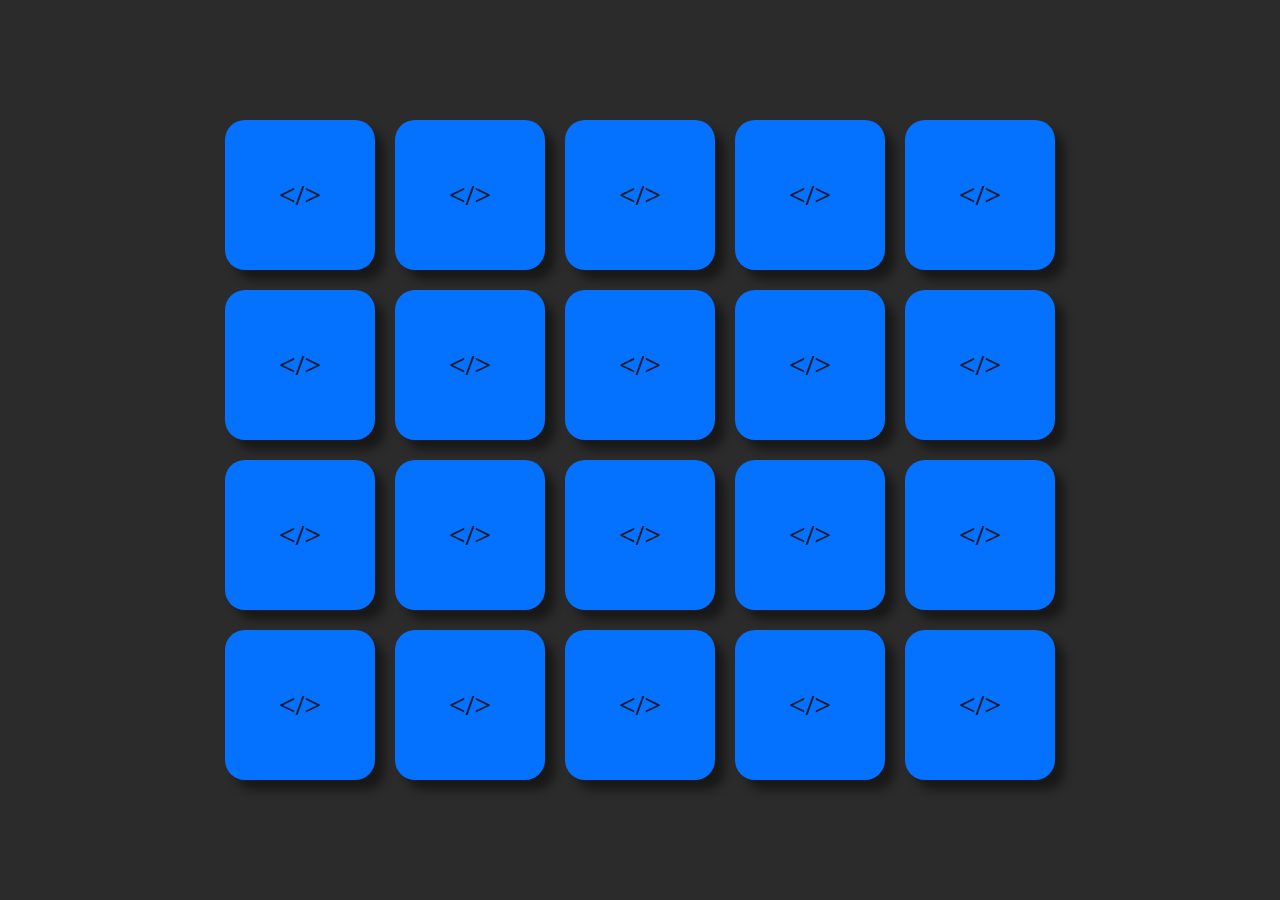
<file: index.html>
<!DOCTYPE html>
<html lang="pt">

<head>
    <meta charset="UTF-8">
    <meta http-equiv="X-UA-Compatible" content="IE=edge">
    <meta name="viewport" content="width=device-width, initial-scale=1.0">
    <link href="jodo_da_memorial.css" rel="stylesheet">
    <title>jogo da memoria</title>
</head>

<body>
    <div id="tabuleiro">
        <!--<div class="card" data-icon="react">
            <div class="front_card">
                <img class="icon" src="react.png">
            </div>
            <div class="back_card">
                &lt/&gt
            </div>-->
       </div>
    <div id="game_over">
        <div>parabens, voce completou o jogo</div>
        <button id="restart" onclick="restart()">restart</button>
    </div>
<script src="jogo_da_memoria_game.js"></script>
<script src="jogo_da_memoria.js"></script>
</body>

</html>
</file>
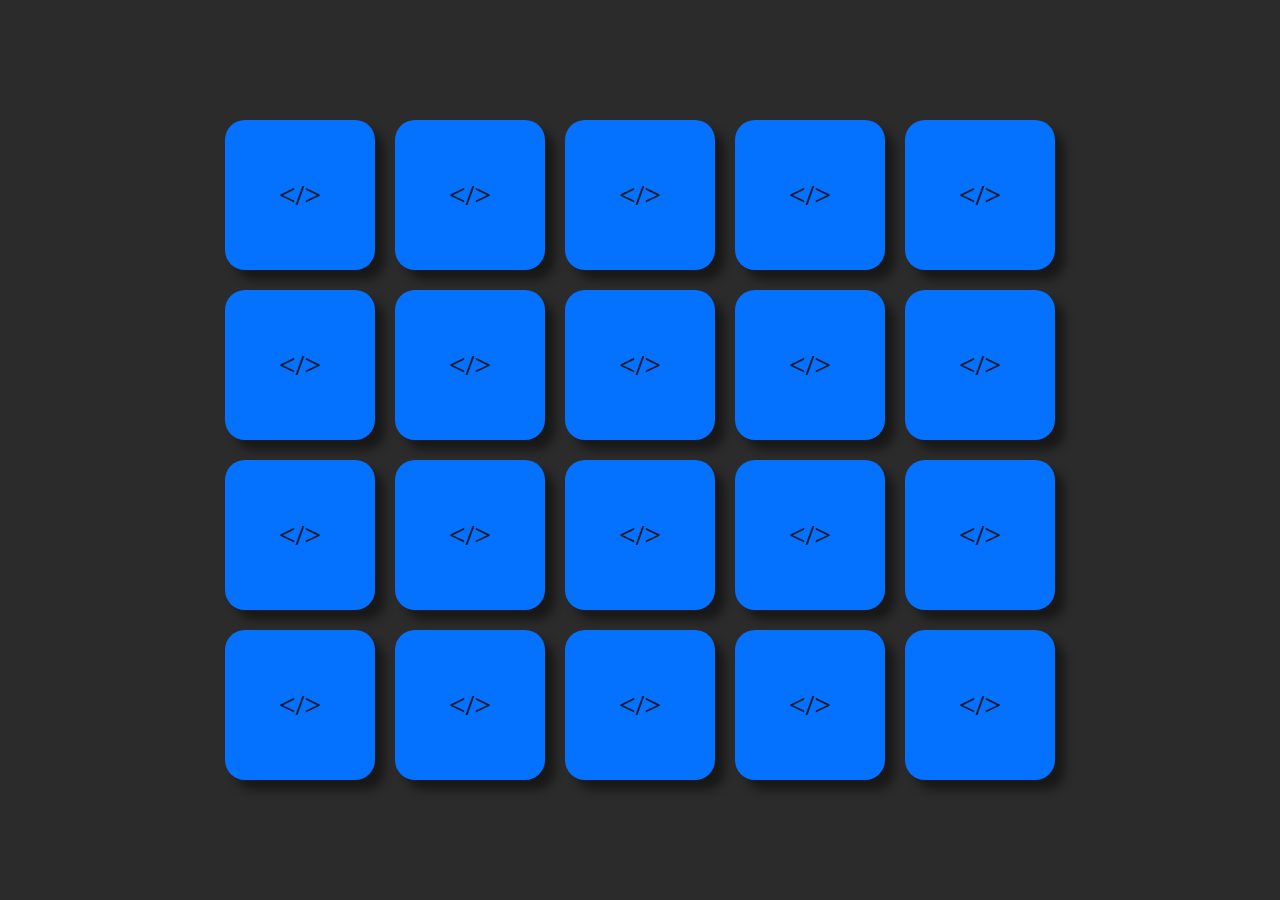
<file: jogo_da_memoria.html>
<!DOCTYPE html>
<html lang="pt">

<head>
    <meta charset="UTF-8">
    <meta http-equiv="X-UA-Compatible" content="IE=edge">
    <meta name="viewport" content="width=device-width, initial-scale=1.0">
    <link href="jodo_da_memorial.css" rel="stylesheet">
    <title>jogo da memoria</title>
</head>

<body>
    <div id="tabuleiro">
        <!--<div class="card" data-icon="react">
            <div class="front_card">
                <img class="icon" src="react.png">
            </div>
            <div class="back_card">
                &lt/&gt
            </div>-->
       </div>
    <div id="game_over">
        <div>parabens, voce completou o jogo</div>
        <button id="restart" onclick="restart()">restart</button>
    </div>
<script src="jogo_da_memoria_game.js"></script>
<script src="jogo_da_memoria.js"></script>
</body>

</html>
</file>
<file: jodo_da_memorial.css>
*{
    margin: 0;
    padding: 0;
    box-sizing: border-box;
    
}
body{
    font-family: cursive;
    font-weight: 900;
    display: flex;
    justify-content: center;
    align-items: center;
    height: 100vh;
    background-color: rgb(43, 43, 43);
   
}
.card{
    position: relative;
    width: 150px;
    height: 150px;
    transform-style: preserve-3d;
    transition: transform 1s;
   
   
    

}
.front_card, .back_card{
    
    width: 100%;
    height: 100%;
    position: absolute;
    display: flex;
    justify-content: center;
    align-items: center;
    border-radius: 20px;
    box-shadow: 10px 10px 10px rgba(0, 0, 0, 0.45);
    backface-visibility: hidden;

}
.flip{transform: rotateY(180deg);

}
.front_card{
 background-color: #101c2c;
 transform: rotateY(180deg);
}
.back_card{
    background-color: #0571ff;
    font-size: 30px;
    color: #101c2c;
    
   

}
#game_over{
    position: absolute;
    width: 100%;
    height: 100%;
    background-color: rgba(0, 0, 0, 0.9);
    color: white;
    font-size: 50px;
    display: none;
    justify-content: center;
    align-items: center;
    flex-direction: column;
    top: 0;
}
#restart{
    padding: 20px;
    font-size: 20px;
    background-color: yellow;
    border: none;
    border-radius: 20px;
    margin-top: 20px;
}
#tabuleiro{
 
    max-width: 900px;
    display: grid;
    grid-template: 1fr 1fr 1fr 1fr/  1fr 1fr 1fr 1fr 1fr;
    gap: 20px;
}
@media (max-width: 470px){
    img{
        height: 50px;
        width: 50px;
    }
    .card{
     width: 60px;
    height: 60px;
    }
    .front_card, .back_card{
        border-radius: 5px;
        
    }
    #tabuleiro{
        grid-template: 1fr 1fr 1fr 1fr 1fr/ 1fr 1fr 1fr 1fr;
        max-width: 350px;
        align-items: center;
        justify-content: center;
    }
    .back_card{
        font-size: 15px;
    }
    #game_over{
        font-size: 20px ;
    }
}
</file>
